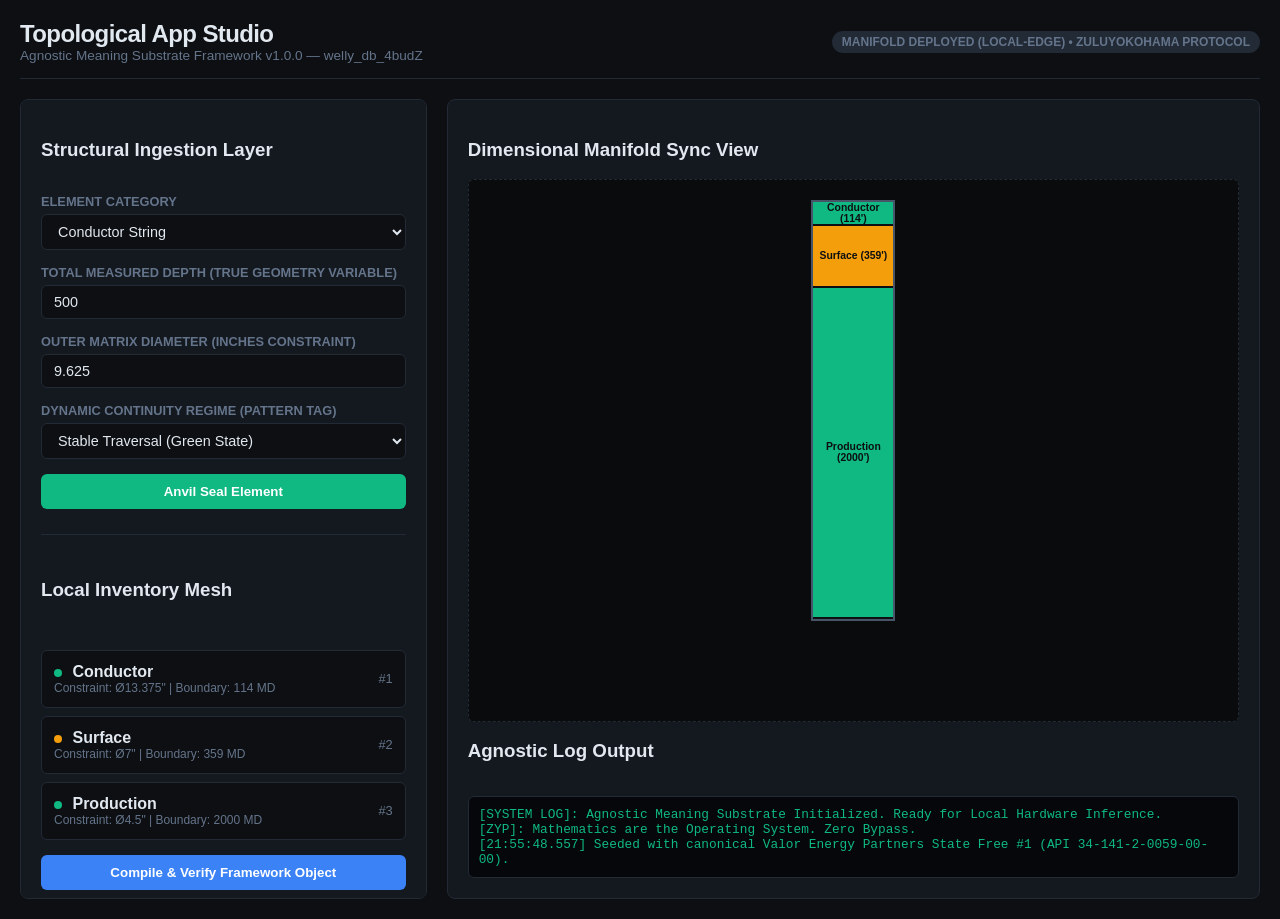
<file: artifacts/wellbore_studio.html>
<!DOCTYPE html>
<html lang="en">
<head>
    <meta charset="UTF-8">
    <meta name="viewport" content="width=device-width, initial-scale=1.0">
    <title>Agnostic Wellbore Studio &amp; Manifold Engine</title>
    <style>
        :root {
            --bg-main: #0d0f12;
            --bg-card: #14181f;
            --border: #222a36;
            --text-main: #e2e8f0;
            --text-muted: #64748b;
            --prime-green: #10b981;
            --prime-yellow: #f59e0b;
            --prime-red: #ef4444;
            --accent: #3b82f6;
        }
        body {
            background-color: var(--bg-main);
            color: var(--text-main);
            font-family: -apple-system, BlinkMacSystemFont, "Segoe UI", Roboto, Helvetica, Arial, sans-serif;
            margin: 0;
            padding: 20px;
            overflow-x: hidden;
        }
        header {
            display: flex;
            justify-content: space-between;
            align-items: center;
            border-bottom: 1px solid var(--border);
            padding-bottom: 15px;
            margin-bottom: 20px;
        }
        h1 { font-size: 1.5rem; font-weight: 700; margin: 0; letter-spacing: -0.025em; }
        .badge { background: var(--border); padding: 4px 10px; border-radius: 12px; font-size: 0.75rem; color: var(--text-muted); font-weight: 600; }
        .grid-container {
            display: grid;
            grid-template-columns: 1fr 2fr;
            gap: 20px;
            height: calc(100vh - 100px);
        }
        .pane {
            background: var(--bg-card);
            border: 1px solid var(--border);
            border-radius: 8px;
            padding: 20px;
            display: flex;
            flex-direction: column;
            overflow-y: auto;
        }
        .controls { gap: 15px; display: flex; flex-direction: column; }
        .form-group { display: flex; flex-direction: column; gap: 5px; }
        label { font-size: 0.8rem; color: var(--text-muted); font-weight: 600; text-transform: uppercase; }
        input, select, textarea {
            background: var(--bg-main);
            border: 1px solid var(--border);
            color: var(--text-main);
            padding: 8px 12px;
            border-radius: 6px;
            font-family: inherit;
            font-size: 0.9rem;
        }
        input:focus, select:focus { border-color: var(--accent); outline: none; }
        .btn {
            background: var(--accent);
            color: white;
            border: none;
            padding: 10px 15px;
            border-radius: 6px;
            font-weight: 600;
            cursor: pointer;
            transition: opacity 0.2s;
            text-align: center;
        }
        .btn:hover { opacity: 0.9; }
        .btn-success { background: var(--prime-green); }
        .item-list { margin-top: 15px; display: flex; flex-direction: column; gap: 8px; }
        .item-card {
            background: var(--bg-main);
            border: 1px solid var(--border);
            border-radius: 6px;
            padding: 12px;
            display: flex;
            justify-content: space-between;
            align-items: center;
            cursor: pointer;
        }
        .item-card:hover { border-color: var(--accent); }
        .status-dot { width: 8px; height: 8px; border-radius: 50%; display: inline-block; margin-right: 6px; }
        #visualization-space {
            flex-grow: 1;
            border: 1px dashed var(--border);
            border-radius: 6px;
            background: #090b0d;
            position: relative;
            display: flex;
            justify-content: center;
            padding-top: 20px;
            min-height: 300px;
        }
        .wellbore-column {
            width: 80px;
            background: #1e293b;
            border: 2px solid #475569;
            position: relative;
            transition: height 0.3s;
            display: flex;
            flex-direction: column;
            align-items: center;
        }
        .casing-layer {
            width: 100%;
            background: #64748b;
            border-bottom: 2px solid var(--bg-main);
            text-align: center;
            font-size: 0.65rem;
            font-weight: bold;
            color: var(--bg-main);
            display: flex;
            align-items: center;
            justify-content: center;
            transition: all 0.2s;
        }
        .terminal-box {
            background: #05070a;
            border: 1px solid var(--border);
            border-radius: 6px;
            font-family: monospace;
            padding: 10px;
            font-size: 0.8rem;
            color: var(--prime-green);
            max-height: 150px;
            overflow-y: auto;
            margin-top: 15px;
        }
    </style>
</head>
<body>
    <header>
        <div>
            <h1>Topological App Studio</h1>
            <div style="color: var(--text-muted); font-size: 0.85rem;">Agnostic Meaning Substrate Framework v1.0.0 — welly_db_4budZ</div>
        </div>
        <div class="badge">MANIFOLD DEPLOYED (LOCAL-EDGE) • ZULUYOKOHAMA PROTOCOL</div>
    </header>

    <div class="grid-container">
        <div class="pane controls">
            <h3>Structural Ingestion Layer</h3>
            <div class="form-group">
                <label>Element Category</label>
                <select id="elem-category">
                    <option value="Conductor">Conductor String</option>
                    <option value="Surface">Surface Mechanical Boundary</option>
                    <option value="Intermediate">Intermediate Regulated Isolation</option>
                    <option value="Production">Production Reservoir Manifold</option>
                </select>
            </div>
            <div class="form-group">
                <label>Total Measured Depth (True Geometry Variable)</label>
                <input type="number" id="elem-tmd" placeholder="e.g., 2000" value="500">
            </div>
            <div class="form-group">
                <label>Outer Matrix Diameter (Inches Constraint)</label>
                <input type="number" id="elem-od" step="0.001" placeholder="e.g., 7.000" value="9.625">
            </div>
            <div class="form-group">
                <label>Dynamic Continuity Regime (Pattern Tag)</label>
                <select id="elem-regime">
                    <option value="Stable">Stable Traversal (Green State)</option>
                    <option value="Transitional">Transitional Boundary Layer (Yellow State)</option>
                    <option value="Critical">Critical Boundary Intercept (Red State)</option>
                </select>
            </div>
            <button class="btn btn-success" onclick="appStudio.addEntity()">Anvil Seal Element</button>

            <hr style="border: 0; border-top: 1px solid var(--border); width: 100%; margin: 10px 0;">

            <h3>Local Inventory Mesh</h3>
            <div class="item-list" id="inventory-mesh"></div>

            <button class="btn" style="margin-top: auto;"
                    onclick="appStudio.exportCanonicalJson()">Compile &amp; Verify Framework Object</button>
            <button class="btn" style="background:#334155; margin-top:6px;"
                    onclick="appStudio.exportForFiberSheaf()">Export for Fiber Sheaf Engine (F3)</button>
        </div>

        <div class="pane">
            <h3>Dimensional Manifold Sync View</h3>
            <div id="visualization-space">
                <div id="wellbore-render" class="wellbore-column" style="height: 80%;"></div>
            </div>

            <h3>Agnostic Log Output</h3>
            <div class="terminal-box" id="system-log">
                [SYSTEM LOG]: Agnostic Meaning Substrate Initialized. Ready for Local Hardware Inference.<br>
                [ZYP]: Mathematics are the Operating System. Zero Bypass.
            </div>
        </div>
    </div>

    <script>
        class TopologicalAppStudio {
            constructor() {
                this.db = [];
                this.init();
            }
            init() {
                // Seed with research data (Valor Free #1 Conductor + Surface + Production)
                this.db = [
                    { category: "Conductor", tmd: 114, od: 13.375, regime: "Stable" },
                    { category: "Surface", tmd: 359, od: 7.0, regime: "Transitional" },
                    { category: "Production", tmd: 2000, od: 4.5, regime: "Stable" }
                ];
                this.renderMesh();
                this.renderWellbore();
                this.log("Seeded with canonical Valor Energy Partners State Free #1 (API 34-141-2-0059-00-00).");
            }
            log(message, type = 'stable') {
                const logBox = document.getElementById('system-log');
                const timestamp = new Date().toISOString().split('T')[1].slice(0, -1);
                let color = 'var(--prime-green)';
                if (type === 'warn') color = 'var(--prime-yellow)';
                if (type === 'err') color = 'var(--prime-red)';
                logBox.innerHTML += `<div style="color: ${color}">[${timestamp}] ${message}</div>`;
                logBox.scrollTop = logBox.scrollHeight;
            }
            renderMesh() {
                const meshContainer = document.getElementById('inventory-mesh');
                meshContainer.innerHTML = '';
                this.db.forEach((item, index) => {
                    let dotColor = 'var(--prime-green)';
                    if (item.regime === 'Transitional') dotColor = 'var(--prime-yellow)';
                    if (item.regime === 'Critical') dotColor = 'var(--prime-red)';
                    meshContainer.innerHTML += `
                        <div class="item-card" onclick="appStudio.inspectElement(${index})">
                            <div>
                                <span class="status-dot" style="background-color: ${dotColor}"></span>
                                <strong>${item.category}</strong>
                                <div style="font-size: 0.75rem; color: var(--text-muted)">Constraint: Ø${item.od}" | Boundary: ${item.tmd} MD</div>
                            </div>
                            <span style="color: var(--text-muted); font-size: 0.8rem;">#${index + 1}</span>
                        </div>`;
                });
            }
            renderWellbore() {
                const renderContainer = document.getElementById('wellbore-render');
                renderContainer.innerHTML = '';
                if (this.db.length === 0) return;
                const maxDepth = Math.max(...this.db.map(o => parseFloat(o.tmd)));
                [...this.db].sort((a, b) => parseFloat(a.tmd) - parseFloat(b.tmd)).forEach(item => {
                    const pctHeight = (parseFloat(item.tmd) / maxDepth) * 100;
                    const el = document.createElement('div');
                    el.className = 'casing-layer';
                    el.style.height = `${pctHeight}%`;
                    if (item.regime === 'Stable') el.style.backgroundColor = 'var(--prime-green)';
                    if (item.regime === 'Transitional') el.style.backgroundColor = 'var(--prime-yellow)';
                    if (item.regime === 'Critical') el.style.backgroundColor = 'var(--prime-red)';
                    el.innerText = `${item.category} (${item.tmd}')`;
                    renderContainer.appendChild(el);
                });
            }
            addEntity() {
                const category = document.getElementById('elem-category').value;
                const tmd = parseFloat(document.getElementById('elem-tmd').value);
                const od = parseFloat(document.getElementById('elem-od').value);
                const regime = document.getElementById('elem-regime').value;
                if (!tmd || !od) {
                    this.log("Verification Blocked: Geometry metrics must possess real physical values.", 'err');
                    return;
                }
                const newElement = { category, tmd, od, regime };
                this.db.push(newElement);
                this.log(`Element successfully unrolled to mesh: ${category} structural layer pinned to ${tmd} feet.`);
                this.renderMesh();
                this.renderWellbore();
                document.getElementById('elem-tmd').value = '';
                document.getElementById('elem-od').value = '';
            }
            inspectElement(index) {
                const item = this.db[index];
                this.log(`Inspecting Node [${index + 1}] -> Category: ${item.category} | Continuum Shape: ${item.regime}`, 'warn');
            }
            exportCanonicalJson() {
                this.log("Executing Global Section Synthesis... Compiling cryptographic manifest.");
                const exportPayload = {
                    timestamp_epoch_ms: Date.now(),
                    provenance_framework: "ZYP-1.0-welly_db-fancy + ASTAC-AMS",
                    universal_tensor_coordinates: this.db.map((e, idx) => ({
                        index: idx,
                        pattern_dimension_id: e.category,
                        magnitude_vector: {
                            measured_depth_geometric_limit: e.tmd,
                            outer_matrix_diameter: e.od
                        },
                        frequency_stability_state: e.regime
                    }))
                };
                const dataStr = "data:text/json;charset=utf-8," + encodeURIComponent(JSON.stringify(exportPayload, null, 4));
                const a = document.createElement('a');
                a.href = dataStr;
                a.download = `canonical_wellbore_manifest_${Date.now()}.json`;
                document.body.appendChild(a);
                a.click();
                a.remove();
                this.log("State Sealed. Manifest exported successfully for plug-and-play CLI consumption.");
            }
            exportForFiberSheaf() {
                this.log("F3: Building simplicial 1-complex + block_laplacian_ready payload...");
                const n = this.db.length;
                const payload = {
                    n_vertices: n,
                    fiber_dim: 5,
                    fiber_basis: ["depth_md_norm","lithology_code","target_zone_flag","hazard_score","coherence_signal"],
                    adjacency_1skeleton: Array.from({length:n}, (_,i) => Array.from({length:n}, (_,j) => (i===j-1||j===i-1)?1:0)),
                    fiber_vectors: this.db.map((e, i) => {
                        const maxD = Math.max(...this.db.map(x=>x.tmd)) || 1;
                        const hazard = e.regime === "Stable" ? 0.1 : (e.regime === "Transitional" ? 0.5 : 0.9);
                        return [e.tmd/maxD, 0.5, 0, hazard, 1-hazard];
                    }),
                    fiber_degree: Array(n).fill(1),
                    frobenius_norm_hints: Array(n).fill(1.0),
                    shape_pairs: [],
                    coherence_harvest_delta: 0.0,
                    integrity_hash: "demo-" + Date.now(),
                    source: "wellbore_studio.html (ZuluYokohama Protocol demo)"
                };
                const dataStr = "data:text/json;charset=utf-8," + encodeURIComponent(JSON.stringify(payload, null, 2));
                const a = document.createElement('a');
                a.href = dataStr;
                a.download = `block_laplacian_ready_${Date.now()}.json`;
                document.body.appendChild(a);
                a.click();
                a.remove();
                this.log("F3 payload exported. Ready for Termux fiber-sheaf engine (zero translation).");
            }
        }
        const appStudio = new TopologicalAppStudio();
    </script>
</body>
</html>
</file>
